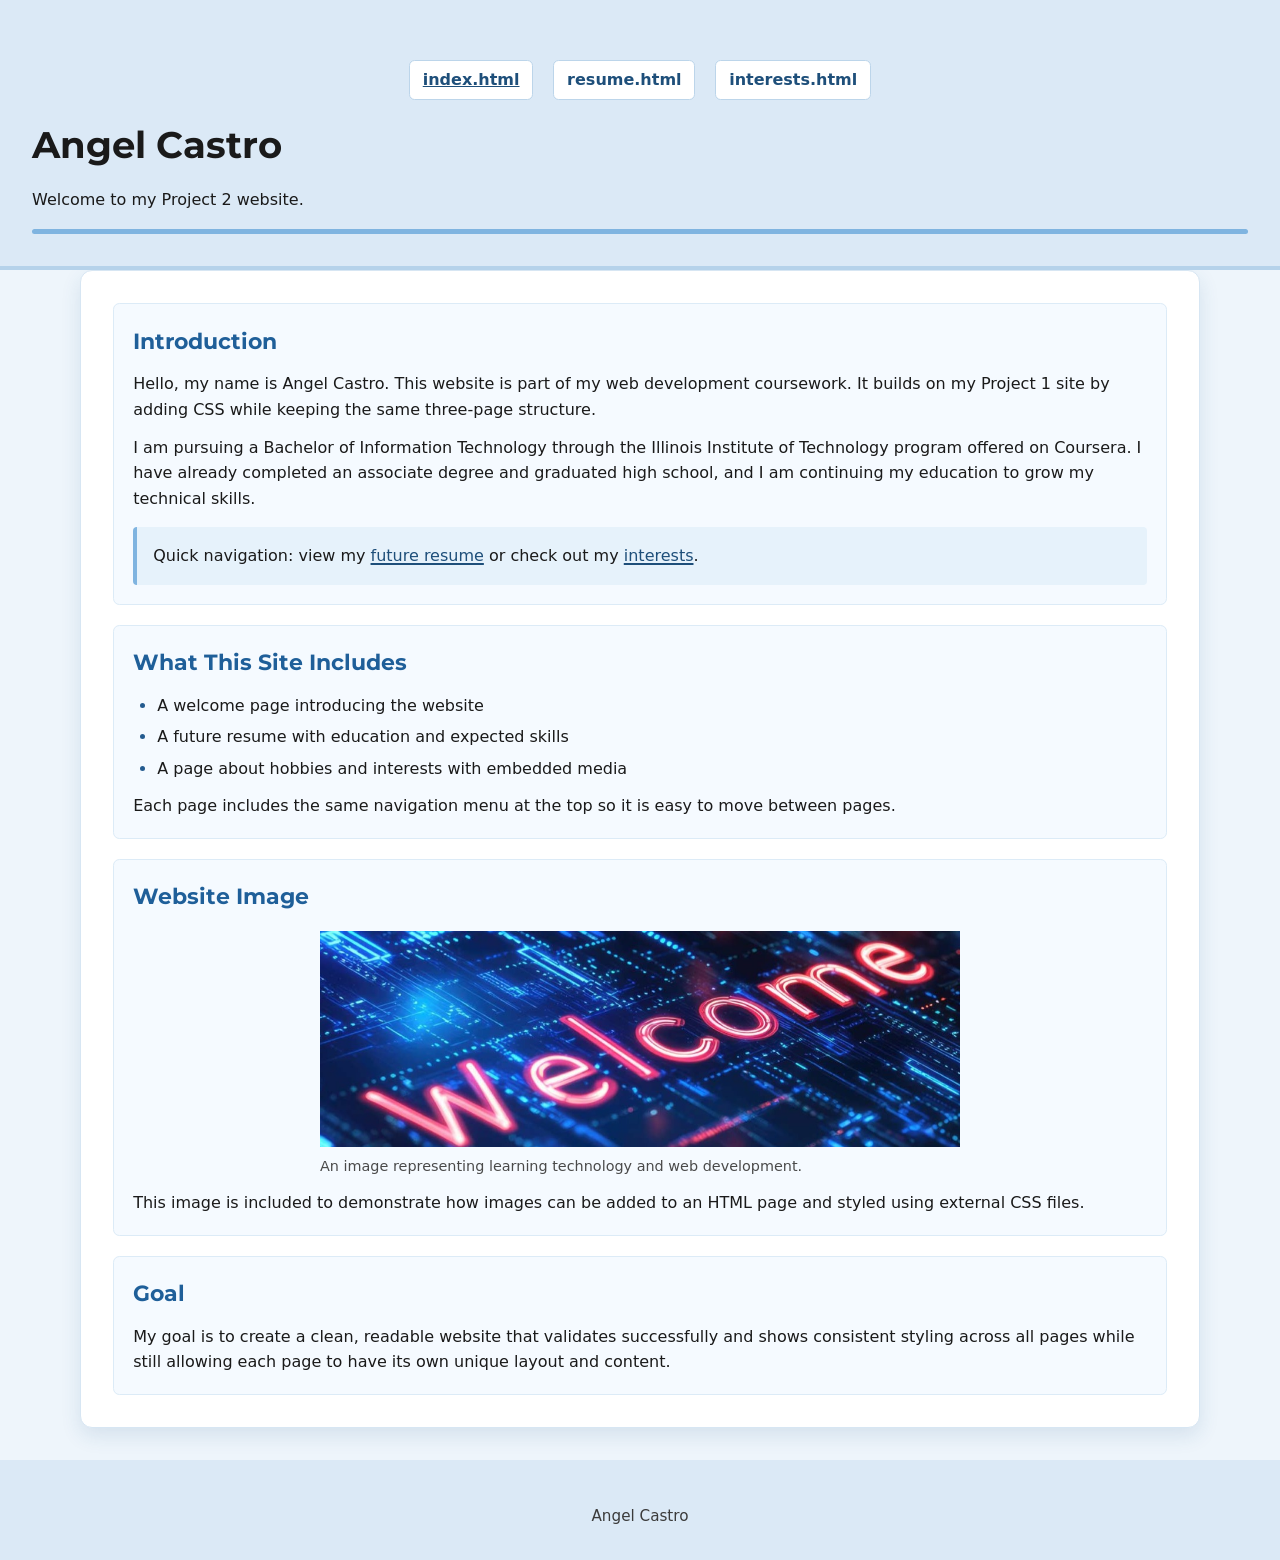
<file: index.html>
<!doctype html>
<html lang="en">
  <head>
    <meta charset="utf-8">
    <title>Home | Angel Castro</title>
    <link rel="stylesheet" href="css/reset.css">
    <link rel="stylesheet" href="css/screen.css">
  </head>
  <body class="page-home">
    <header>
      <nav aria-label="Primary navigation">
        <ul>
          <li><a href="index.html" aria-current="page">index.html</a></li>
          <li><a href="resume.html">resume.html</a></li>
          <li><a href="interests.html">interests.html</a></li>
        </ul>
      </nav>
      <h1>Angel Castro</h1>
      <p>Welcome to my Project 2 website.</p>
    </header>

    <main>
      <section>
        <h2>Introduction</h2>
        <p>
          Hello, my name is Angel Castro. This website is part of my web development coursework.
          It builds on my Project 1 site by adding CSS while keeping the same three-page structure.
        </p>
        <p>
          I am pursuing a Bachelor of Information Technology through the Illinois Institute of
          Technology program offered on Coursera. I have already completed an associate degree
          and graduated high school, and I am continuing my education to grow my technical skills.
        </p>
        <p class="callout">
          Quick navigation: view my <a href="resume.html">future resume</a> or check out my
          <a href="interests.html">interests</a>.
        </p>
      </section>

      <section>
        <h2>What This Site Includes</h2>
        <ul>
          <li>A welcome page introducing the website</li>
          <li>A future resume with education and expected skills</li>
          <li>A page about hobbies and interests with embedded media</li>
        </ul>
        <p>
          Each page includes the same navigation menu at the top so it is easy to move between pages.
        </p>
      </section>

      <section>
        <h2>Website Image</h2>
        <figure>
          <img src="images/welcome.jpg" alt="Computer setup representing technology and learning">
          <figcaption>An image representing learning technology and web development.</figcaption>
        </figure>
        <p>
          This image is included to demonstrate how images can be added to an HTML page and styled
          using external CSS files.
        </p>
      </section>

      <section>
        <h2>Goal</h2>
        <p>
          My goal is to create a clean, readable website that validates successfully and shows
          consistent styling across all pages while still allowing each page to have its own
          unique layout and content.
        </p>
      </section>
    </main>

    <footer>
      <p>Angel Castro</p>
    </footer>
  </body>
</html>
</file>
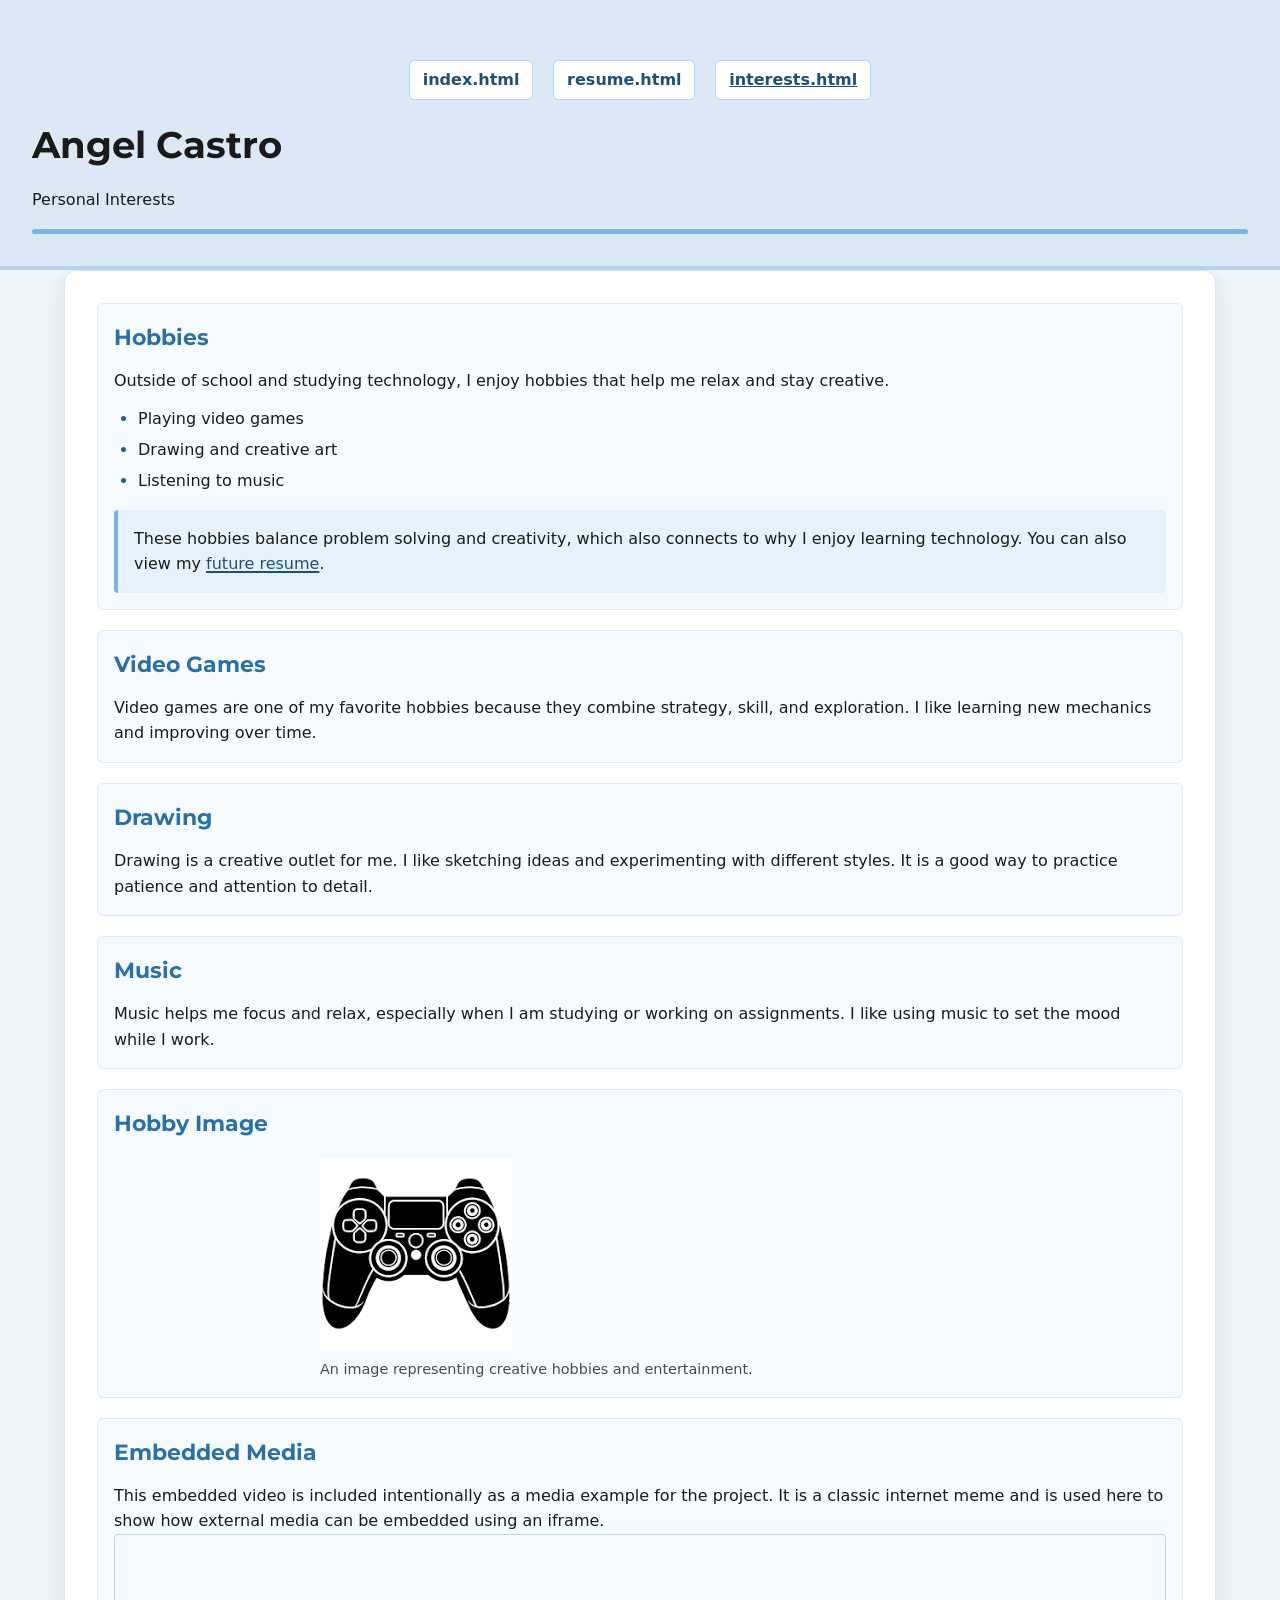
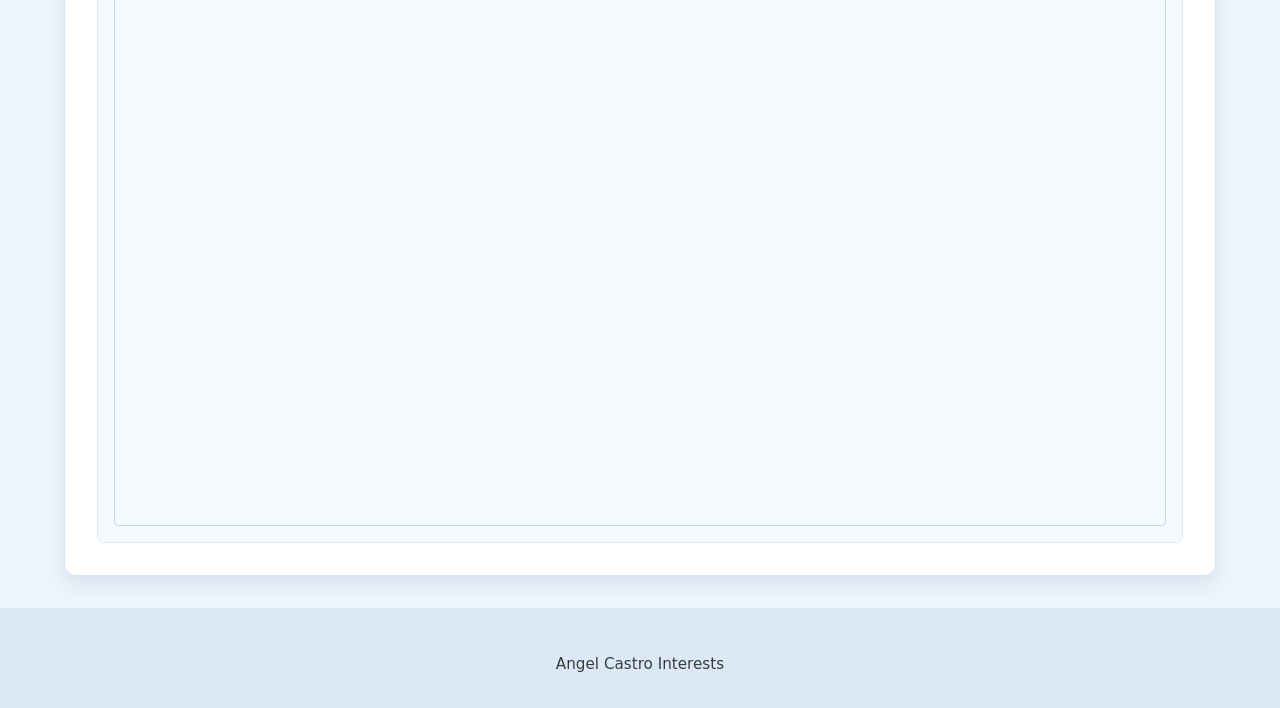
<file: interests.html>
<!doctype html>
<html lang="en">
  <head>
    <meta charset="utf-8">
    <title>Interests | Angel Castro</title>
    <link rel="stylesheet" href="css/reset.css">
    <link rel="stylesheet" href="css/screen.css">
  </head>
  <body class="page-interests">
    <header>
      <nav aria-label="Primary navigation">
        <ul>
          <li><a href="index.html">index.html</a></li>
          <li><a href="resume.html">resume.html</a></li>
          <li><a href="interests.html" aria-current="page">interests.html</a></li>
        </ul>
      </nav>
      <h1>Angel Castro</h1>
      <p>Personal Interests</p>
    </header>

    <main>
      <section>
        <h2>Hobbies</h2>
        <p>
          Outside of school and studying technology, I enjoy hobbies that help me relax and stay creative.
        </p>
        <ul>
          <li>Playing video games</li>
          <li>Drawing and creative art</li>
          <li>Listening to music</li>
        </ul>
        <p class="callout">
          These hobbies balance problem solving and creativity, which also connects to why I enjoy
          learning technology. You can also view my <a href="resume.html">future resume</a>.
        </p>
      </section>

      <section>
        <h2>Video Games</h2>
        <p>
          Video games are one of my favorite hobbies because they combine strategy, skill, and exploration.
          I like learning new mechanics and improving over time.
        </p>
      </section>

      <section>
        <h2>Drawing</h2>
        <p>
          Drawing is a creative outlet for me. I like sketching ideas and experimenting with different styles.
          It is a good way to practice patience and attention to detail.
        </p>
      </section>

      <section>
        <h2>Music</h2>
        <p>
          Music helps me focus and relax, especially when I am studying or working on assignments.
          I like using music to set the mood while I work.
        </p>
      </section>

      <section>
        <h2>Hobby Image</h2>
        <figure>
          <img src="images/hobbies.jpg" alt="Image representing gaming and creative hobbies">
          <figcaption>An image representing creative hobbies and entertainment.</figcaption>
        </figure>
      </section>

      <section>
        <h2>Embedded Media</h2>
        <p>
          This embedded video is included intentionally as a media example for the project. It is a classic
          internet meme and is used here to show how external media can be embedded using an iframe.
        </p>
        <iframe
          src="https://www.youtube.com/embed/dQw4w9WgXcQ"
          title="Embedded media example"
          allow="accelerometer; autoplay; clipboard-write; encrypted-media; gyroscope; picture-in-picture; web-share"
          allowfullscreen>
        </iframe>
      </section>
    </main>

    <footer>
      <p>Angel Castro Interests</p>
    </footer>
  </body>
</html>
</file>
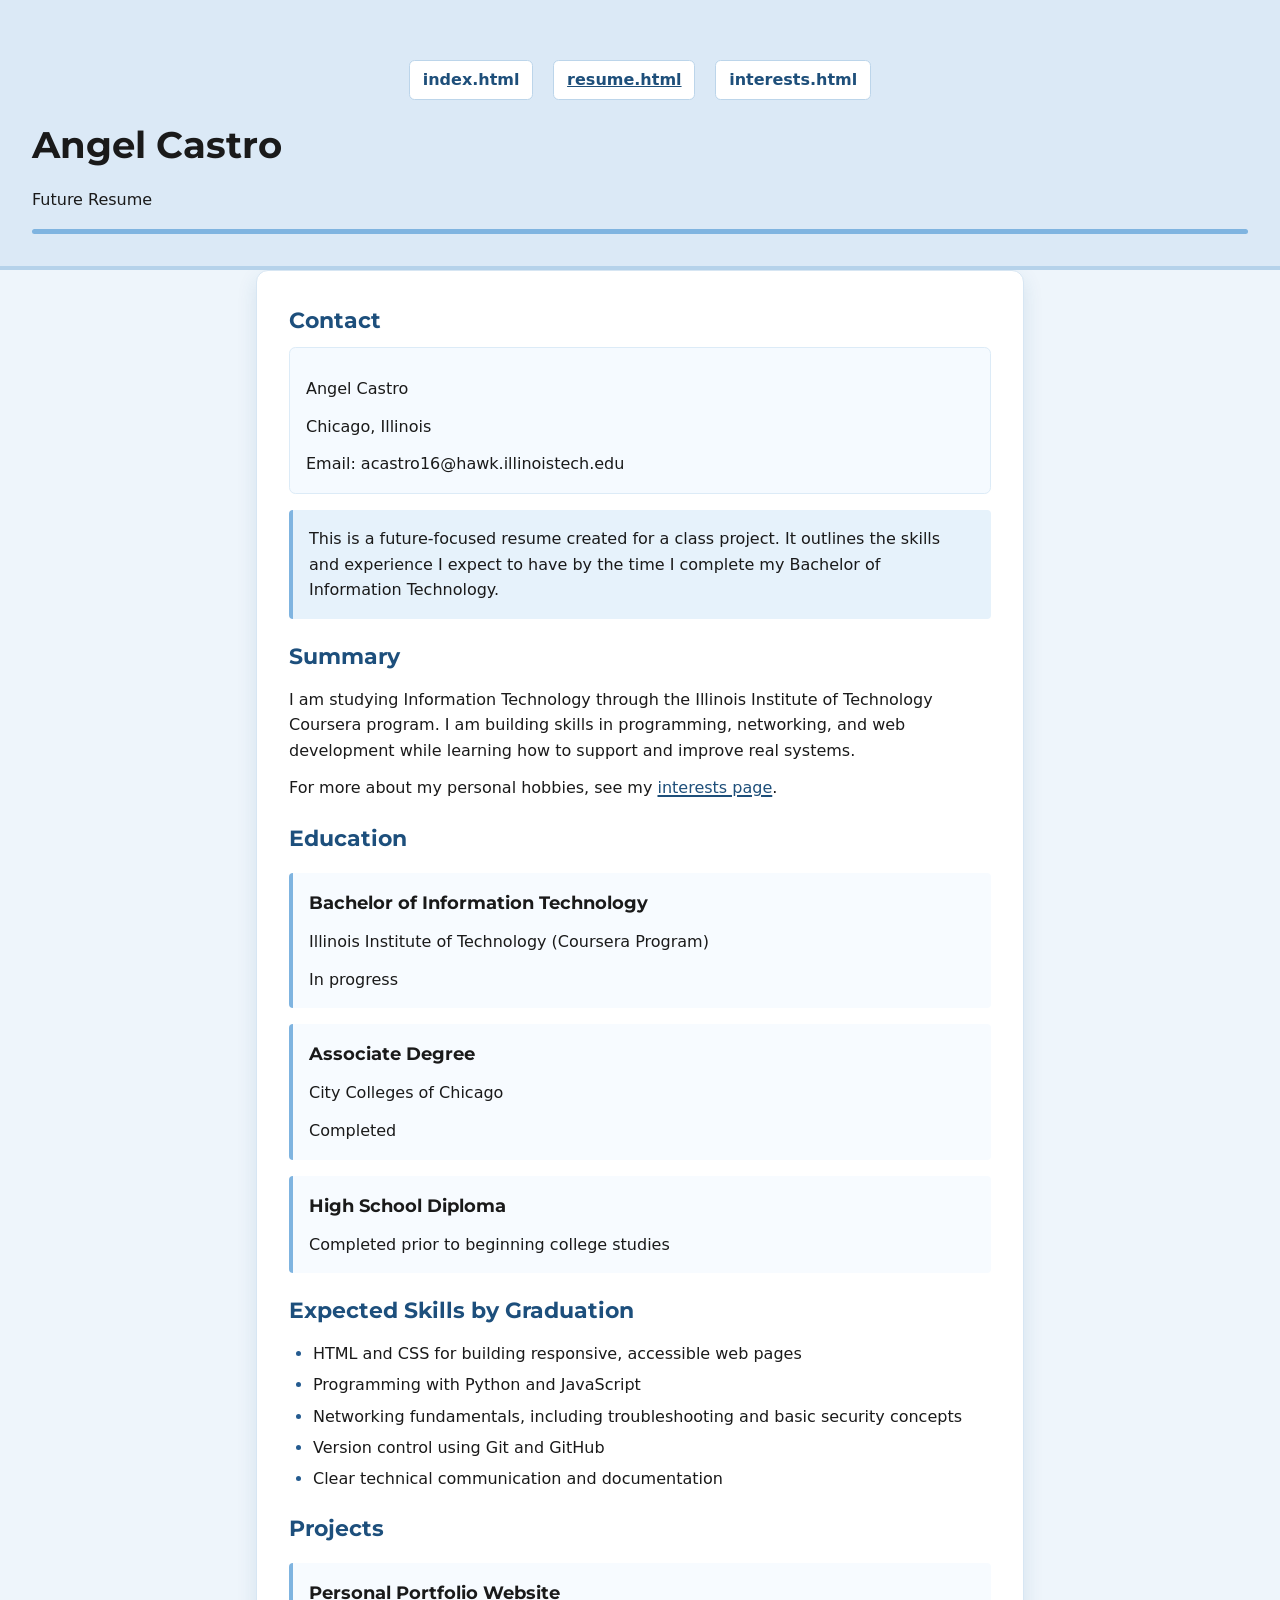
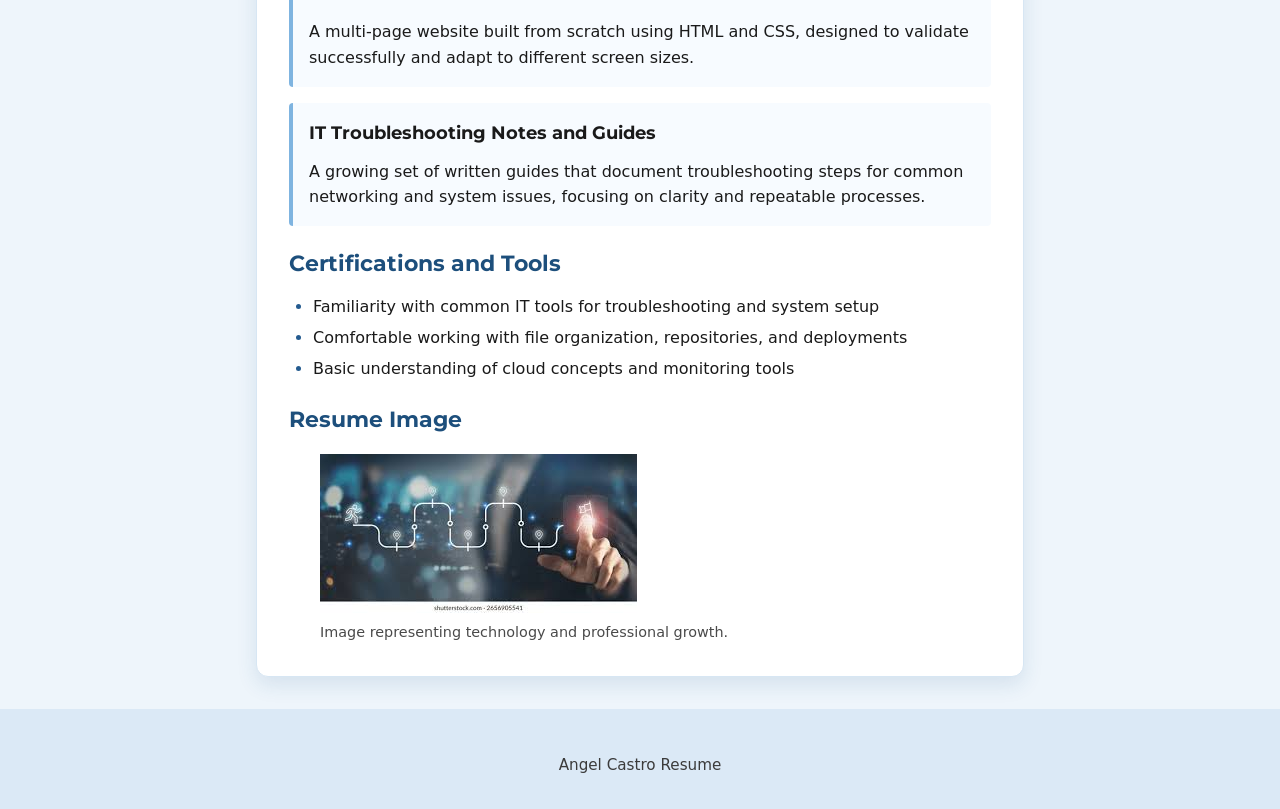
<file: resume.html>
<!doctype html>
<html lang="en">
  <head>
    <meta charset="utf-8">
    <title>Resume | Angel Castro</title>
    <link rel="stylesheet" href="css/reset.css">
    <link rel="stylesheet" href="css/screen.css">
  </head>
  <body class="page-resume">
    <header>
      <nav aria-label="Primary navigation">
        <ul>
          <li><a href="index.html">index.html</a></li>
          <li><a href="resume.html" aria-current="page">resume.html</a></li>
          <li><a href="interests.html">interests.html</a></li>
        </ul>
      </nav>
      <h1>Angel Castro</h1>
      <p>Future Resume</p>
    </header>

    <main>
      <section>
        <h2>Contact</h2>
        <address>
          <p>Angel Castro</p>
          <p>Chicago, Illinois</p>
          <p>Email: acastro16@hawk.illinoistech.edu</p>
        </address>
        <p class="callout">
          This is a future-focused resume created for a class project. It outlines the skills and
          experience I expect to have by the time I complete my Bachelor of Information Technology.
        </p>
      </section>

      <section>
        <h2>Summary</h2>
        <p>
          I am studying Information Technology through the Illinois Institute of Technology Coursera
          program. I am building skills in programming, networking, and web development while learning
          how to support and improve real systems.
        </p>
        <p>
          For more about my personal hobbies, see my <a href="interests.html">interests page</a>.
        </p>
      </section>

      <section>
        <h2>Education</h2>
        <article>
          <h3>Bachelor of Information Technology</h3>
          <p>Illinois Institute of Technology (Coursera Program)</p>
          <p>In progress</p>
        </article>

        <article>
          <h3>Associate Degree</h3>
          <p>City Colleges of Chicago</p>
          <p>Completed</p>
        </article>

        <article>
          <h3>High School Diploma</h3>
          <p>Completed prior to beginning college studies</p>
        </article>
      </section>

      <section>
        <h2>Expected Skills by Graduation</h2>
        <ul>
          <li>HTML and CSS for building responsive, accessible web pages</li>
          <li>Programming with Python and JavaScript</li>
          <li>Networking fundamentals, including troubleshooting and basic security concepts</li>
          <li>Version control using Git and GitHub</li>
          <li>Clear technical communication and documentation</li>
        </ul>
      </section>

      <section>
        <h2>Projects</h2>
        <article>
          <h3>Personal Portfolio Website</h3>
          <p>
            A multi-page website built from scratch using HTML and CSS, designed to validate
            successfully and adapt to different screen sizes.
          </p>
        </article>

        <article>
          <h3>IT Troubleshooting Notes and Guides</h3>
          <p>
            A growing set of written guides that document troubleshooting steps for common
            networking and system issues, focusing on clarity and repeatable processes.
          </p>
        </article>
      </section>

      <section>
        <h2>Certifications and Tools</h2>
        <ul>
          <li>Familiarity with common IT tools for troubleshooting and system setup</li>
          <li>Comfortable working with file organization, repositories, and deployments</li>
          <li>Basic understanding of cloud concepts and monitoring tools</li>
        </ul>
      </section>

      <section>
        <h2>Resume Image</h2>
        <figure>
          <img src="images/resume.jpg" alt="Image representing technology and professional development">
          <figcaption>Image representing technology and professional growth.</figcaption>
        </figure>
      </section>
    </main>

    <footer>
      <p>Angel Castro Resume</p>
    </footer>
  </body>
</html>
</file>
<file: css/screen.css>
@import url("https://fonts.googleapis.com/css2?family=Montserrat:wght@400;600&display=swap");

:root {
  font-size: 100%;
}

body {
  font-family: system-ui, -apple-system, "Segoe UI", Roboto, Arial, sans-serif;
  font-size: 1rem;
  line-height: 1.6;
  background-color: #eef5fb;
  color: #1a1a1a;
}

header,
main,
footer {
  padding: 1.5rem;
}

header {
  background-color: #dbe9f6;
  border-bottom: 0.25rem solid #b5d2ea;
  position: relative;
}

header::after {
  content: "";
  display: block;
  height: 0.35rem;
  margin-top: 1rem;
  border-radius: 0.35rem;
  background-color: #7fb4e0;
}

footer {
  background-color: #dbe9f6;
  margin-top: 2rem;
  text-align: center;
  font-size: 0.95rem;
  color: #3b3b3b;
}

main {
  background-color: #ffffff;
  border: 0.0625rem solid #d7e6f3;
  border-radius: 0.75rem;
  box-shadow: 0 0.5rem 1.25rem rgba(36, 91, 143, 0.12);
}

h1,
h2,
h3 {
  font-family: "Montserrat", Arial, sans-serif;
}

h1 {
  font-size: 2rem;
  margin-bottom: 0.5rem;
}

h2 {
  font-size: 1.4rem;
  margin-bottom: 0.5rem;
  color: #245b8f;
}

h3 {
  font-size: 1.1rem;
  margin-bottom: 0.25rem;
}

p {
  margin-top: 0.75rem;
}

ul,
ol {
  margin-top: 0.75rem;
  padding-left: 1.5rem;
}

section + section {
  margin-top: 1.25rem;
}

/* Links in content */
main a {
  color: #1e4f7a;
  text-decoration: underline;
  text-decoration-thickness: 0.12rem;
  text-underline-offset: 0.15rem;
}

main a:hover {
  color: #0d2f4f;
}

/* Navigation */
nav ul {
  list-style: none;
  display: flex;
  justify-content: center;
  flex-wrap: wrap;
  gap: 1rem;
  padding: 1rem;
}

nav li {
  background-color: #ffffff;
  border: 0.0625rem solid #bcd5ea;
  padding: 0.4rem 0.8rem;
  border-radius: 0.35rem;
  transition: background-color 0.25s ease, transform 0.2s ease;
}

nav li:hover {
  background-color: #e6f2fb;
  transform: translateY(-0.1rem);
}

nav a {
  text-decoration: none;
  color: #1e4f7a;
  font-weight: 600;
}

nav a:hover {
  color: #0d2f4f;
  text-decoration: underline;
}

nav a[aria-current="page"] {
  text-decoration: underline;
}

/* Images */
figure {
  margin-top: 1rem;
  margin-left: auto;
  margin-right: auto;
  max-width: 40rem;
}

figcaption {
  margin-top: 0.5rem;
  font-size: 0.9rem;
  color: #4a4a4a;
}

/* Shared layout */
.page-home main,
.page-resume main,
.page-interests main {
  margin-left: auto;
  margin-right: auto;
}

/* Reusable callout */
.callout {
  background-color: #e6f2fb;
  border-left: 0.3rem solid #7fb4e0;
  padding: 1rem;
  border-radius: 0.25rem;
  margin-top: 1rem;
}

/* HOME PAGE */
.page-home main {
  width: 92%;
  max-width: 70rem;
}

.page-home section {
  background-color: #f5faff;
  border: 0.0625rem solid #dcebf7;
  padding: 1.2rem;
  border-radius: 0.4rem;
}

.page-home h2 {
  color: #1f5f99;
}

/* RESUME PAGE (fixed layout example) */
.page-resume main {
  width: 48rem;
  max-width: 95%;
}

.page-resume address {
  font-style: normal;
  background-color: #f5faff;
  border: 0.0625rem solid #dcebf7;
  padding: 1rem;
  border-radius: 0.4rem;
}

.page-resume article {
  margin-top: 1rem;
  padding: 1rem;
  border-left: 0.3rem solid #7fb4e0;
  background-color: #f7fbff;
  border-radius: 0.25rem;
}

.page-resume h2 {
  color: #1d4f7c;
}

/* INTERESTS PAGE (fluid layout example) */
.page-interests main {
  width: 94%;
  max-width: 72rem;
}

.page-interests section {
  background-color: #f5faff;
  border: 0.0625rem solid #dcebf7;
  padding: 1rem;
  border-radius: 0.4rem;
}

.page-interests iframe {
  width: 100%;
  aspect-ratio: 16 / 9;
  border: 0.0625rem solid #bcd5ea;
  border-radius: 0.25rem;
}

.page-interests h2 {
  color: #2a6fa6;
}

/* List marker color */
.page-home main ul li,
.page-interests main ul li,
.page-resume main ul li {
  margin-top: 0.35rem;
}

.page-home main ul li::marker,
.page-interests main ul li::marker,
.page-resume main ul li::marker {
  color: #245b8f;
}

/* Responsive */
@media (min-width: 60rem) {
  header,
  main,
  footer {
    padding: 2rem;
  }

  nav ul {
    gap: 1.25rem;
  }

  h1 {
    font-size: 2.3rem;
  }
}
</file>
